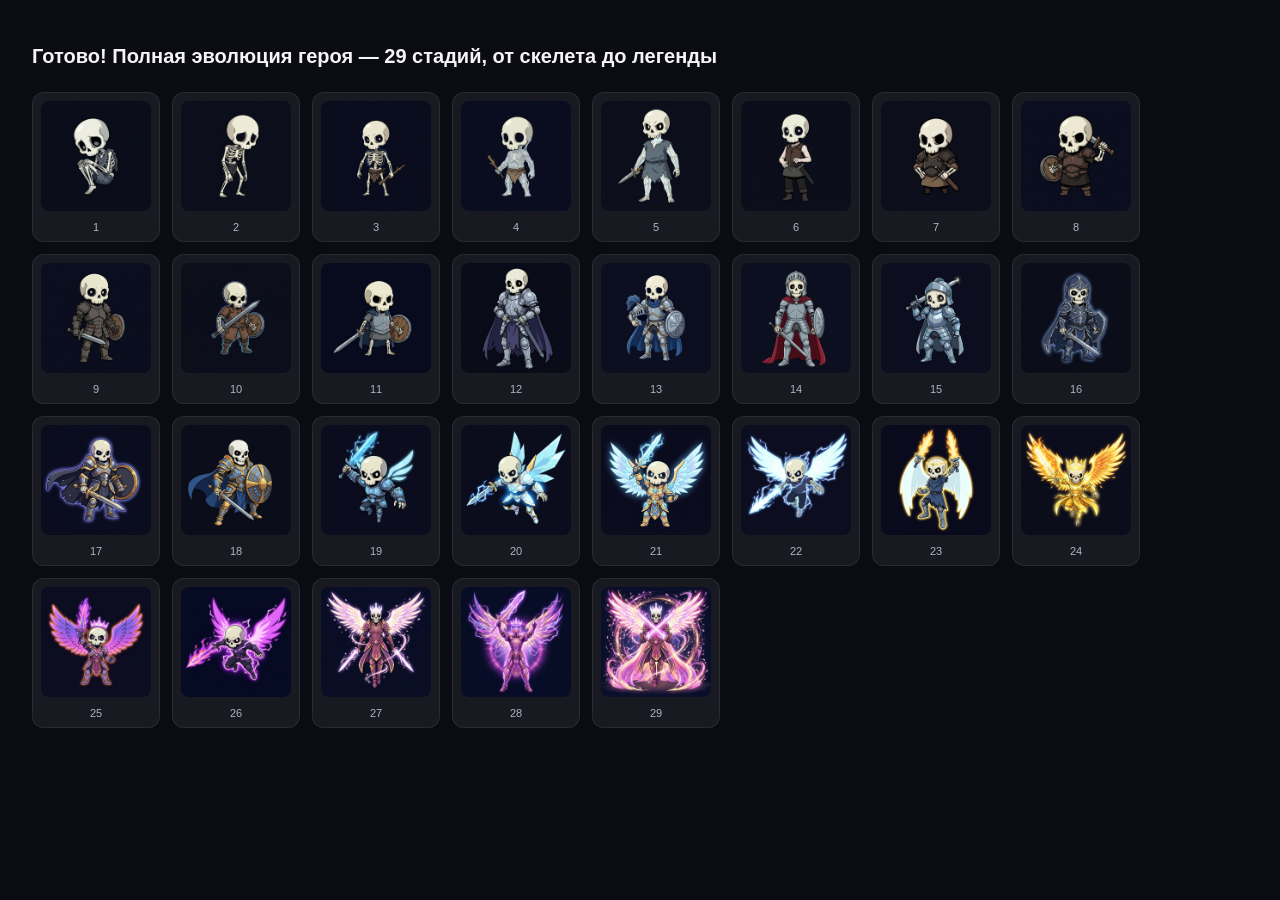
<file: frontend/assets/avatar/preview-full.html>
<!DOCTYPE html>
<html lang="ru">
<head>
<meta charset="UTF-8" />
<title>Полная галерея героя — 29 стадий</title>
<style>
  body { background:#0B0B14; margin:0; padding:32px; font-family: sans-serif; color:#F5F5F7; }
  h1 { font-size:20px; font-weight:600; margin-bottom:24px; }
  .grid { display:flex; flex-wrap:wrap; gap:12px; }
  .card { width:110px; background:rgba(255,255,255,0.06); border:1px solid rgba(255,255,255,0.08); border-radius:12px; padding:8px; text-align:center; }
  .card img { width:100%; border-radius:8px; }
  .card span { display:block; margin-top:6px; font-size:11px; color:#B4B4C0; }
</style>
</head>
<body>
  <h1>Готово! Полная эволюция героя — 29 стадий, от скелета до легенды</h1>
  <div class="grid">
    <div class="card"><img src="stage-01.png"><span>1</span></div>
    <div class="card"><img src="stage-02.png"><span>2</span></div>
    <div class="card"><img src="stage-03.png"><span>3</span></div>
    <div class="card"><img src="stage-04.png"><span>4</span></div>
    <div class="card"><img src="stage-05.png"><span>5</span></div>
    <div class="card"><img src="stage-06.png"><span>6</span></div>
    <div class="card"><img src="stage-07.png"><span>7</span></div>
    <div class="card"><img src="stage-08.png"><span>8</span></div>
    <div class="card"><img src="stage-09.png"><span>9</span></div>
    <div class="card"><img src="stage-10.png"><span>10</span></div>
    <div class="card"><img src="stage-11.png"><span>11</span></div>
    <div class="card"><img src="stage-12.png"><span>12</span></div>
    <div class="card"><img src="stage-13.png"><span>13</span></div>
    <div class="card"><img src="stage-14.png"><span>14</span></div>
    <div class="card"><img src="stage-15.png"><span>15</span></div>
    <div class="card"><img src="stage-16.png"><span>16</span></div>
    <div class="card"><img src="stage-17.png"><span>17</span></div>
    <div class="card"><img src="stage-18.png"><span>18</span></div>
    <div class="card"><img src="stage-19.png"><span>19</span></div>
    <div class="card"><img src="stage-20.png"><span>20</span></div>
    <div class="card"><img src="stage-21.png"><span>21</span></div>
    <div class="card"><img src="stage-22.png"><span>22</span></div>
    <div class="card"><img src="stage-23.png"><span>23</span></div>
    <div class="card"><img src="stage-24.png"><span>24</span></div>
    <div class="card"><img src="stage-25.png"><span>25</span></div>
    <div class="card"><img src="stage-26.png"><span>26</span></div>
    <div class="card"><img src="stage-27.png"><span>27</span></div>
    <div class="card"><img src="stage-28.png"><span>28</span></div>
    <div class="card"><img src="stage-29.png"><span>29</span></div>
  </div>
</body>
</html>
</file>
